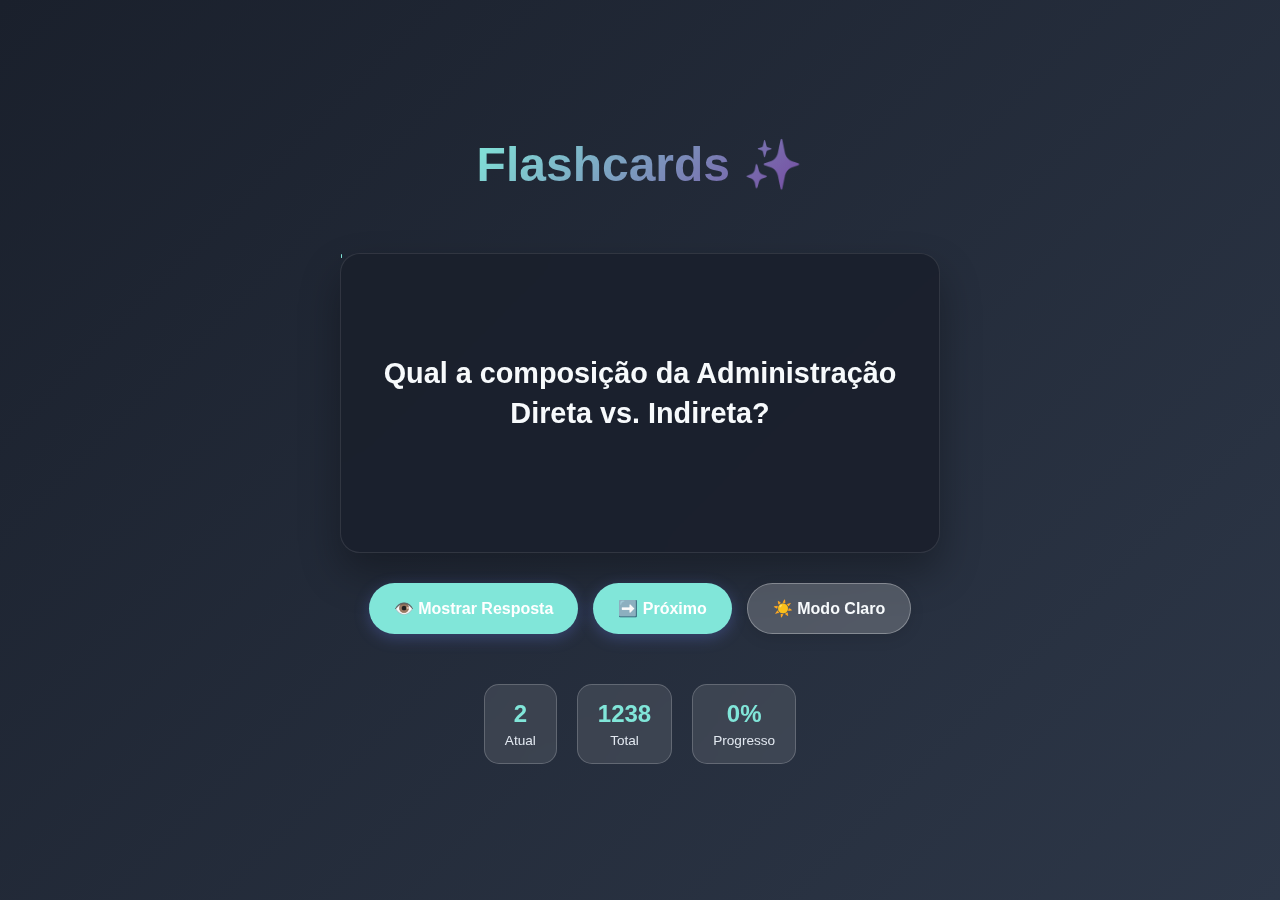
<file: index.html>
<!DOCTYPE html>
<html lang="pt-br">
<head>
  <meta charset="UTF-8">
  <meta name="viewport" content="width=device-width, initial-scale=1.0">
  <title>Flashcards ✨</title>
  <style>
    * {
      margin: 0;
      padding: 0;
      box-sizing: border-box;
    }

    :root {
      --bg-primary: linear-gradient(135deg, #667eea 0%, #764ba2 100%);
      --bg-card: rgba(255, 255, 255, 0.95);
      --text-primary: #2d3748;
      --text-secondary: #4a5568;
      --accent: #667eea;
      --shadow: 0 20px 40px rgba(0, 0, 0, 0.1);
      --border-radius: 20px;
      --transition: all 0.3s cubic-bezier(0.4, 0, 0.2, 1);
    }

    [data-theme="dark"] {
      --bg-primary: linear-gradient(135deg, #1a202c 0%, #2d3748 100%);
      --bg-card: rgba(26, 32, 44, 0.95);
      --text-primary: #f7fafc;
      --text-secondary: #e2e8f0;
      --accent: #81e6d9;
      --shadow: 0 20px 40px rgba(0, 0, 0, 0.3);
    }

    body {
      font-family: 'Inter', -apple-system, BlinkMacSystemFont, 'Segoe UI', Roboto, sans-serif;
      background: var(--bg-primary);
      min-height: 100vh;
      display: flex;
      flex-direction: column;
      align-items: center;
      justify-content: center;
      padding: 20px;
      color: var(--text-primary);
      transition: var(--transition);
    }

    .container {
      width: 100%;
      max-width: 600px;
      display: flex;
      flex-direction: column;
      gap: 30px;
      align-items: center;
    }

    .header {
      text-align: center;
      margin-bottom: 20px;
    }

    .header h1 {
      font-size: clamp(2rem, 5vw, 3rem);
      font-weight: 800;
      background: linear-gradient(135deg, var(--accent), #764ba2);
      -webkit-background-clip: text;
      -webkit-text-fill-color: transparent;
      background-clip: text;
      margin-bottom: 10px;
    }

    .header p {
      color: var(--text-secondary);
      font-size: 1.1rem;
      font-weight: 500;
    }

    .card {
      background: var(--bg-card);
      backdrop-filter: blur(20px);
      border-radius: var(--border-radius);
      box-shadow: var(--shadow);
      padding: 40px 30px;
      width: 100%;
      min-height: 300px;
      display: flex;
      flex-direction: column;
      justify-content: center;
      text-align: center;
      position: relative;
      transition: var(--transition);
      border: 1px solid rgba(255, 255, 255, 0.1);
    }

    .card:hover {
      transform: translateY(-5px);
      box-shadow: 0 30px 60px rgba(0, 0, 0, 0.2);
    }

    #pergunta {
      font-size: clamp(1.3rem, 4vw, 1.8rem);
      font-weight: 600;
      line-height: 1.4;
      margin-bottom: 20px;
      color: var(--text-primary);
    }

    #resposta {
      font-size: clamp(1.1rem, 3.5vw, 1.4rem);
      color: var(--text-secondary);
      line-height: 1.5;
      padding: 20px;
      background: rgba(var(--accent), 0.1);
      border-radius: 15px;
      border-left: 4px solid var(--accent);
      display: none;
      animation: slideIn 0.4s ease-out;
    }

    @keyframes slideIn {
      from {
        opacity: 0;
        transform: translateY(20px);
      }
      to {
        opacity: 1;
        transform: translateY(0);
      }
    }

    .controls {
      display: flex;
      gap: 15px;
      flex-wrap: wrap;
      justify-content: center;
      width: 100%;
    }

    button {
      padding: 15px 25px;
      border: none;
      border-radius: 50px;
      font-size: 1rem;
      font-weight: 600;
      cursor: pointer;
      transition: var(--transition);
      background: var(--accent);
      color: white;
      box-shadow: 0 4px 15px rgba(102, 126, 234, 0.3);
      position: relative;
      overflow: hidden;
    }

    button:hover {
      transform: translateY(-2px);
      box-shadow: 0 8px 25px rgba(102, 126, 234, 0.4);
    }

    button:active {
      transform: translateY(0);
    }

    button::before {
      content: '';
      position: absolute;
      top: 0;
      left: -100%;
      width: 100%;
      height: 100%;
      background: linear-gradient(90deg, transparent, rgba(255,255,255,0.2), transparent);
      transition: left 0.5s;
    }

    button:hover::before {
      left: 100%;
    }

    .theme-toggle {
      background: rgba(255, 255, 255, 0.2) !important;
      backdrop-filter: blur(10px);
      border: 1px solid rgba(255, 255, 255, 0.3);
      color: var(--text-primary) !important;
      box-shadow: 0 4px 15px rgba(0, 0, 0, 0.1) !important;
    }

    .loading {
      display: flex;
      align-items: center;
      justify-content: center;
      gap: 10px;
    }

    .progress {
      position: absolute;
      top: 0;
      left: 0;
      height: 4px;
      background: var(--accent);
      border-radius: 2px;
      transition: width 0.3s ease;
    }

    .stats {
      display: flex;
      gap: 20px;
      justify-content: center;
      flex-wrap: wrap;
      margin-top: 20px;
    }

    .stat {
      text-align: center;
      padding: 15px 20px;
      background: rgba(255, 255, 255, 0.1);
      backdrop-filter: blur(10px);
      border-radius: 15px;
      border: 1px solid rgba(255, 255, 255, 0.2);
    }

    .stat-number {
      font-size: 1.5rem;
      font-weight: 700;
      color: var(--accent);
    }

    .stat-label {
      font-size: 0.85rem;
      color: var(--text-secondary);
      margin-top: 5px;
    }

    @media (max-width: 480px) {
      .controls {
        flex-direction: column;
        align-items: center;
      }
      
      button {
        width: 100%;
        max-width: 250px;
      }
      
      .card {
        padding: 30px 20px;
        min-height: 250px;
      }
      
      .stats {
        gap: 10px;
      }
      
      .stat {
        padding: 10px 15px;
      }
    }
  </style>
</head>
<body>
  <div class="container">
    <div class="header">
      <h1>Flashcards ✨</h1>
    </div>
    
    <div class="card" id="card">
      <div class="progress" id="progress"></div>
      <div id="pergunta" class="loading">Carregando flashcards...</div>
      <div id="resposta"></div>
    </div>
    
    <div class="controls">
      <button id="mostrar">👁️ Mostrar Resposta</button>
      <button id="proximo">➡️ Próximo</button>
      <button id="theme-toggle" class="theme-toggle">🌙 Modo Escuro</button>
    </div>
    
    <div class="stats">
      <div class="stat">
        <div class="stat-number" id="current">0</div>
        <div class="stat-label">Atual</div>
      </div>
      <div class="stat">
        <div class="stat-number" id="total">0</div>
        <div class="stat-label">Total</div>
      </div>
      <div class="stat">
        <div class="stat-number" id="progress-percent">0%</div>
        <div class="stat-label">Progresso</div>
      </div>
    </div>
  </div>

  <script>
    let flashcards = [];
    let remaining = [];
    let currentIndex = 0;
    let totalCards = 0;

    // Theme management
    const themeToggle = document.getElementById('theme-toggle');
    const savedTheme = localStorage.getItem('theme') || 'dark';
    
    if (savedTheme === 'dark') {
      document.documentElement.setAttribute('data-theme', 'dark');
      themeToggle.textContent = '☀️ Modo Claro';
    }

    themeToggle.addEventListener('click', () => {
      const currentTheme = document.documentElement.getAttribute('data-theme');
      const newTheme = currentTheme === 'dark' ? 'light' : 'dark';
      
      document.documentElement.setAttribute('data-theme', newTheme);
      localStorage.setItem('theme', newTheme);
      
      themeToggle.textContent = newTheme === 'dark' ? '☀️ Modo Claro' : '🌙 Modo Escuro';
    });

    // Função de embaralhamento (Fisher–Yates)
    function shuffle(array) {
      const newArray = [...array];
      for (let i = newArray.length - 1; i > 0; i--) {
        const j = Math.floor(Math.random() * (i + 1));
        [newArray[i], newArray[j]] = [newArray[j], newArray[i]];
      }
      return newArray;
    }

    // Update progress
    function updateProgress() {
      const progress = ((totalCards - remaining.length) / totalCards) * 100;
      document.getElementById('progress').style.width = progress + '%';
      document.getElementById('current').textContent = totalCards - remaining.length + 1;
      document.getElementById('total').textContent = totalCards;
      document.getElementById('progress-percent').textContent = Math.round(progress) + '%';
    }

    // Carrega e prepara os flashcards
    fetch('flashcards.txt')
      .then(response => {
        if (!response.ok) {
          throw new Error(`Erro HTTP: ${response.status} - Verifique se o arquivo 'flashcards.txt' existe no repositório`);
        }
        return response.text();
      })
      .then(text => {
        try {
          flashcards = text
            .split('\n')
            .map(l => l.trim())
            .filter(l => l && l.includes(';'))
            .map(l => {
              const sep = l.indexOf(';');
              const pergunta = l.slice(0, sep).trim();
              const resposta = l.slice(sep + 1).trim();
              return [pergunta, resposta];
            });
          
          if (flashcards.length === 0) {
            throw new Error('Nenhum flashcard válido encontrado no arquivo');
          }
          
          totalCards = flashcards.length;
          remaining = shuffle(flashcards);
          mostrarFlashcard();
        } catch (err) {
          throw new Error(`Erro ao processar flashcards: ${err.message}`);
        }
      })
      .catch(err => {
        console.error('Erro ao carregar flashcards:', err);
        document.getElementById('pergunta').innerHTML = `
          <div style="color: #e53e3e;">
            ❌ Erro ao carregar flashcards<br>
            <small style="opacity: 0.7; display: block; margin-top: 10px;">
              ${err.message}<br><br>
              Certifique-se de que o arquivo 'flashcards.txt' existe na raiz do seu repositório GitHub.
            </small>
          </div>
        `;
      });

    function mostrarFlashcard() {
      if (remaining.length === 0) {
        // Mostra parabéns e reinicia
        document.getElementById('pergunta').innerHTML = `
          <div style="color: var(--accent);">
            🎉 Parabéns!<br>
            <small style="opacity: 0.8;">Você completou todos os flashcards!</small>
          </div>
        `;
        document.getElementById('resposta').style.display = 'none';
        
        setTimeout(() => {
          remaining = shuffle(flashcards);
          currentIndex = 0;
          mostrarFlashcard();
        }, 3000);
        return;
      }

      const [q, a] = remaining.pop();
      document.getElementById('pergunta').textContent = q;
      const respEl = document.getElementById('resposta');
      respEl.textContent = a;
      respEl.style.display = 'none';
      
      updateProgress();
    }

    document.getElementById('mostrar').addEventListener('click', () => {
      const respEl = document.getElementById('resposta');
      if (respEl.style.display === 'none') {
        respEl.style.display = 'block';
        document.getElementById('mostrar').textContent = '👁️ Ocultar Resposta';
      } else {
        respEl.style.display = 'none';
        document.getElementById('mostrar').textContent = '👁️ Mostrar Resposta';
      }
    });

    document.getElementById('proximo').addEventListener('click', () => {
      document.getElementById('mostrar').textContent = '👁️ Mostrar Resposta';
      mostrarFlashcard();
    });

    // Keyboard shortcuts
    document.addEventListener('keydown', (e) => {
      if (e.code === 'Space') {
        e.preventDefault();
        document.getElementById('mostrar').click();
      } else if (e.code === 'ArrowRight' || e.code === 'Enter') {
        e.preventDefault();
        document.getElementById('proximo').click();
      }
    });
  </script>
</body>
</html>
</file>
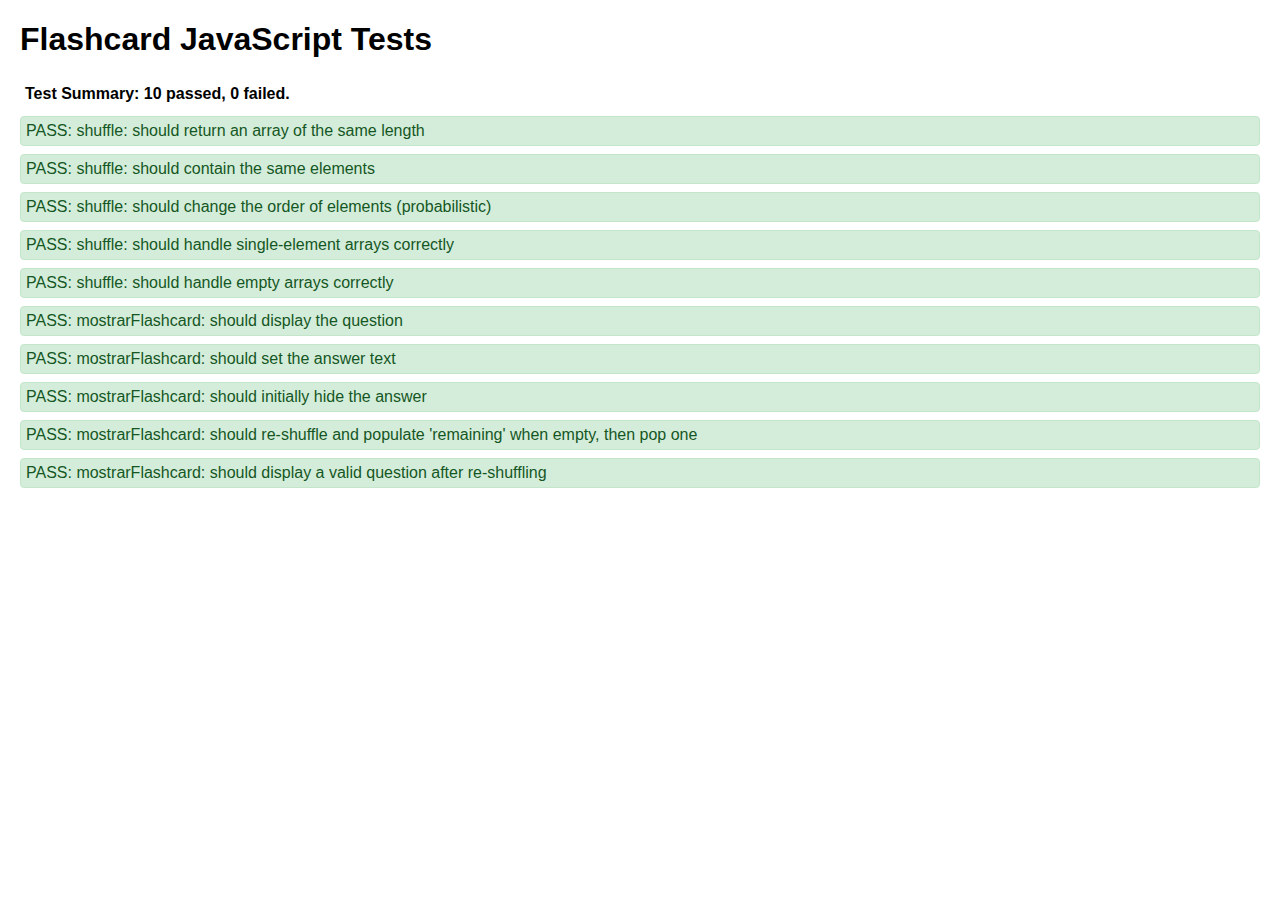
<file: tests.html>
<!DOCTYPE html>
<html lang="en">
<head>
    <meta charset="UTF-8">
    <title>Flashcard Tests</title>
    <style>
        body { font-family: sans-serif; margin: 20px; }
        #test-results div { margin-bottom: 8px; padding: 5px; border-radius: 4px; }
        .pass { background-color: #d4edda; color: #155724; border: 1px solid #c3e6cb; }
        .fail { background-color: #f8d7da; color: #721c24; border: 1px solid #f5c6cb; }
        #test-sandbox { display: none; } /* Keep mock DOM hidden */
    </style>
</head>
<body>
    <h1>Flashcard JavaScript Tests</h1>
    <div id="test-results"></div>
    <div id="test-sandbox">
        <div id="pergunta">Mock Pergunta</div>
        <div id="resposta">Mock Resposta</div>
    </div>

    <!-- Include script.js AFTER the sandbox elements are defined, so it can potentially find them if not mocked -->
    <script src="script.js"></script>

    <script>
        const testResultsDiv = document.getElementById('test-results');
        let testsPassed = 0;
        let testsFailed = 0;

        function assertEquals(actual, expected, message) {
            const resultDiv = document.createElement('div');
            if (actual === expected) {
                resultDiv.textContent = `PASS: ${message}`;
                resultDiv.className = 'pass';
                testsPassed++;
            } else {
                resultDiv.textContent = `FAIL: ${message} (Expected: "${expected}", Got: "${actual}")`;
                resultDiv.className = 'fail';
                testsFailed++;
            }
            testResultsDiv.appendChild(resultDiv);
        }

        function assertArraysEqual(actual, expected, message) {
            const resultDiv = document.createElement('div');
            let pass = actual.length === expected.length && actual.every((val, index) => val === expected[index]);
            if (pass) {
                resultDiv.textContent = `PASS: ${message}`;
                resultDiv.className = 'pass';
                testsPassed++;
            } else {
                resultDiv.textContent = `FAIL: ${message} (Expected: [${expected.join(', ')}], Got: [${actual.join(', ')}])`;
                resultDiv.className = 'fail';
                testsFailed++;
            }
            testResultsDiv.appendChild(resultDiv);
        }

        function assertNotEquals(actual, expected, message) {
            const resultDiv = document.createElement('div');
            if (actual !== expected) {
                resultDiv.textContent = `PASS: ${message}`;
                resultDiv.className = 'pass';
                testsPassed++;
            } else {
                resultDiv.textContent = `FAIL: ${message} (Expected not to be: "${expected}", Got: "${actual}")`;
                resultDiv.className = 'fail';
                testsFailed++;
            }
            testResultsDiv.appendChild(resultDiv);
        }
        
        function assertNotArraysEqual(actual, expected, message) {
            const resultDiv = document.createElement('div');
            let pass = actual.length !== expected.length || actual.some((val, index) => val !== expected[index]);
            if (pass) {
                resultDiv.textContent = `PASS: ${message}`;
                resultDiv.className = 'pass';
                testsPassed++;
            } else {
                resultDiv.textContent = `FAIL: ${message} (Expected not to be: [${expected.join(', ')}], Got: [${actual.join(', ')}])`;
                resultDiv.className = 'fail';
                testsFailed++;
            }
            testResultsDiv.appendChild(resultDiv);
        }


        function runTests() {
            // --- Test Data ---
            // Manually define flashcards data for tests to avoid fetch dependency
            // This also means we don't need to call the fetch part of script.js
            flashcards = [
                ["Q1", "A1"],
                ["Q2", "A2"],
                ["Q3", "A3"],
                ["Q4", "A4"]
            ];
            // `remaining` will be set by shuffle or mostrarFlashcard tests

            // --- `shuffle()` tests ---
            const originalArray = [1, 2, 3, 4, 5];
            const shuffledArray = shuffle(originalArray.slice()); // Use slice to avoid modifying original

            assertEquals(shuffledArray.length, originalArray.length, "shuffle: should return an array of the same length");

            // To check for same elements, sort both and compare
            const sortedOriginal = originalArray.slice().sort();
            const sortedShuffled = shuffledArray.slice().sort();
            assertArraysEqual(sortedShuffled, sortedOriginal, "shuffle: should contain the same elements");

            // Test that it shuffles (order is different) - this is probabilistic
            // For a small array, it might occasionally return the same order.
            // A more robust test would run it multiple times or check against multiple known shuffles.
            // For simplicity, we'll do a direct comparison. It might fail rarely for [1,2] for example.
            if (originalArray.length > 1) { // Only makes sense if array has more than one element
                 assertNotArraysEqual(shuffledArray, originalArray, "shuffle: should change the order of elements (probabilistic)");
            }
            
            const singleElementArray = ["A"];
            const shuffledSingle = shuffle(singleElementArray.slice());
            assertArraysEqual(shuffledSingle, singleElementArray, "shuffle: should handle single-element arrays correctly");

            const emptyArray = [];
            const shuffledEmpty = shuffle(emptyArray.slice());
            assertArraysEqual(shuffledEmpty, emptyArray, "shuffle: should handle empty arrays correctly");


            // --- `mostrarFlashcard()` tests ---
            // Mock document.getElementById to return our sandbox elements
            const originalGetElementById = document.getElementById;
            document.getElementById = (id) => {
                if (id === 'pergunta') return document.querySelector('#test-sandbox #pergunta');
                if (id === 'resposta') return document.querySelector('#test-sandbox #resposta');
                return originalGetElementById.call(document, id); // Fallback for other IDs if any
            };

            // Test 1: Basic display
            remaining = shuffle(flashcards.slice()); // Initialize remaining cards
            const firstCard = remaining[remaining.length - 1]; // Peek at what should be displayed
            mostrarFlashcard();
            assertEquals(document.getElementById('pergunta').textContent, firstCard[0], "mostrarFlashcard: should display the question");
            assertEquals(document.getElementById('resposta').textContent, firstCard[1], "mostrarFlashcard: should set the answer text");
            assertEquals(document.getElementById('resposta').style.display, "none", "mostrarFlashcard: should initially hide the answer");

            // Test 2: Re-shuffling when 'remaining' is empty
            remaining = []; // Manually empty 'remaining'
            mostrarFlashcard(); // This should trigger re-shuffling
            assertEquals(remaining.length, flashcards.length - 1, "mostrarFlashcard: should re-shuffle and populate 'remaining' when empty, then pop one");
            // Check if a card is displayed (hard to predict which one, but should not be empty or error)
            const questionAfterReshuffle = document.getElementById('pergunta').textContent;
            let isValidQuestion = flashcards.some(fc => fc[0] === questionAfterReshuffle);
            assertEquals(isValidQuestion, true, "mostrarFlashcard: should display a valid question after re-shuffling");


            // Restore original getElementById
            document.getElementById = originalGetElementById;

            // --- Summary ---
            const summaryDiv = document.createElement('div');
            summaryDiv.innerHTML = `<strong>Test Summary: ${testsPassed} passed, ${testsFailed} failed.</strong>`;
            testResultsDiv.insertBefore(summaryDiv, testResultsDiv.firstChild);
        }

        // Run tests when the page loads
        window.onload = runTests;
    </script>
</body>
</html>
</file>
